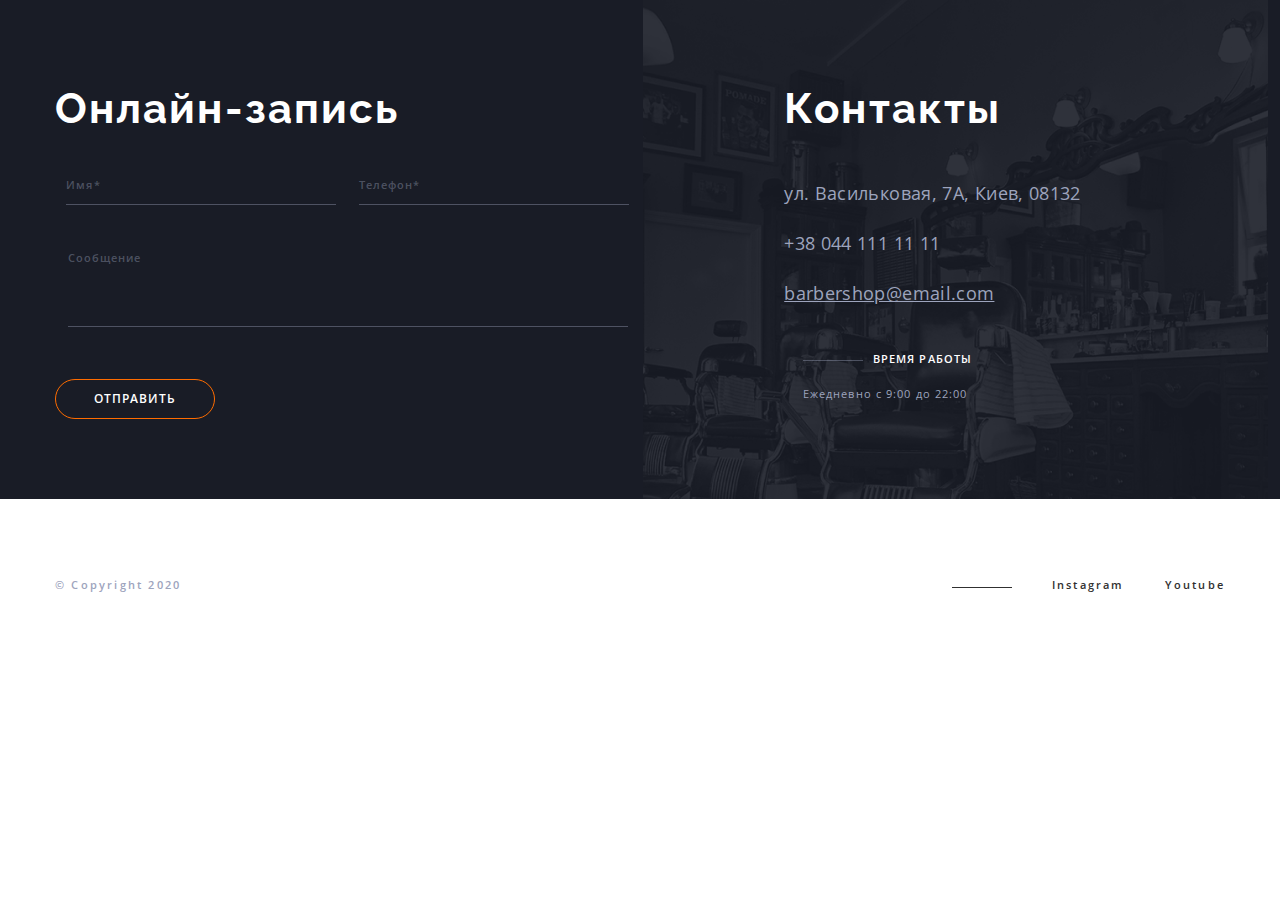
<file: index.html>
<!DOCTYPE html>
<html lang="ru">
  <head>
    <meta charset="UTF-8" />
    <meta name="viewport" content="width=device-width, initial-scale=1.0" />
    <title>Заголовок страницы</title>
    <link
      href="https://fonts.googleapis.com/css2?family=Open+Sans:wght@200;400;600;700&display=swap"
      rel="stylesheet"
    />
    <link
      href="https://fonts.googleapis.com/css2?family=Raleway:wght@200;300;400;500;600;700;900&display=swap"
      rel="stylesheet"
    />
    <link rel="stylesheet" href="./sass/main.css" />
  </head>
  <body>
    <section class="container section-sign section-contact__background">
      <div class="item">
        <b class="footer-title">Онлайн-запись</b>
        <form>
          <ul class="footer-form">
            <li class="footer-field">
              <label>
                <input type="text" class="footer-imput" />
                <span class="footer-label">Имя*</span>
              </label>
            </li>

            <li class="footer-field">
              <label>
                <input type="tel" class="footer-imput" />
                <span class="footer-label">Телефон*</span>
              </label>
            </li>

            <li class="footer-field footer-field__textarea">
              <label>
                <textarea
                  name="comment"
                  bcols="30"
                  brows="10"
                  class="footer-imput__textarea"
                ></textarea>
                <span class="footer-label__textaria">Сообщение</span>
              </label>
            </li>
          </ul>
          <a type="submit" class="primary-button">Отправить</a>
        </form>
      </div>

      <div class="section-contact item">
        <div class="footer-contact">
          <b class="footer-title">Контакты</b>
          <address class="footer_adress">
            <span class="footer_adress__label">ул. Васильковая, 7А, Киев, 08132</span>
            <span class="footer_adress__label">+38 044 111 11 11</span>
            <a href="mailto:barbershop@email.com" class="footer_adress__mail"
              >barbershop@email.com</a
            >
          </address>
        </div>

        <div class="footer-time">
          <b class="footer-title__adress">ВРЕМЯ РАБОТЫ</b>
          <p>Ежедневно с 9:00 до 22:00</p>
        </div>
      </div>
    </section>

    <footer class="container copyrigt">
      <p class="copyrigt-text">&#169; Copyright 2020</p>
      <ul class="copyrigt-list">
        <li class="copyrigt-item">Instagram</li>
        <li class="copyrigt-item">Youtube</li>
      </ul>
    </footer>
  </body>
</html>
</file>
<file: sass/main.css>
@charset "UTF-8";
/*
 * Главный файл стилей.
 * Все паршалы подключаются сюда.
 */
/*! normalize.css v8.0.1 | MIT License | github.com/necolas/normalize.css */
/* Document
   ========================================================================== */
/**
 * 1. Correct the line height in all browsers.
 * 2. Prevent adjustments of font size after orientation changes in iOS.
 */
html {
  line-height: 1.15;
  /* 1 */
  -webkit-text-size-adjust: 100%;
  /* 2 */
}

/* Sections
   ========================================================================== */
/**
 * Remove the margin in all browsers.
 */
body {
  margin: 0;
}

/**
 * Render the `main` element consistently in IE.
 */
main {
  display: block;
}

/**
 * Correct the font size and margin on `h1` elements within `section` and
 * `article` contexts in Chrome, Firefox, and Safari.
 */
h1 {
  font-size: 2em;
  margin: 0.67em 0;
}

/* Grouping content
   ========================================================================== */
/**
 * 1. Add the correct box sizing in Firefox.
 * 2. Show the overflow in Edge and IE.
 */
hr {
  -webkit-box-sizing: content-box;
          box-sizing: content-box;
  /* 1 */
  height: 0;
  /* 1 */
  overflow: visible;
  /* 2 */
}

/**
 * 1. Correct the inheritance and scaling of font size in all browsers.
 * 2. Correct the odd `em` font sizing in all browsers.
 */
pre {
  font-family: monospace, monospace;
  /* 1 */
  font-size: 1em;
  /* 2 */
}

/* Text-level semantics
   ========================================================================== */
/**
 * Remove the gray background on active links in IE 10.
 */
a {
  background-color: transparent;
}

/**
 * 1. Remove the bottom border in Chrome 57-
 * 2. Add the correct text decoration in Chrome, Edge, IE, Opera, and Safari.
 */
abbr[title] {
  border-bottom: none;
  /* 1 */
  text-decoration: underline;
  /* 2 */
  -webkit-text-decoration: underline dotted;
          text-decoration: underline dotted;
  /* 2 */
}

/**
 * Add the correct font weight in Chrome, Edge, and Safari.
 */
b,
strong {
  font-weight: bolder;
}

/**
 * 1. Correct the inheritance and scaling of font size in all browsers.
 * 2. Correct the odd `em` font sizing in all browsers.
 */
code,
kbd,
samp {
  font-family: monospace, monospace;
  /* 1 */
  font-size: 1em;
  /* 2 */
}

/**
 * Add the correct font size in all browsers.
 */
small {
  font-size: 80%;
}

/**
 * Prevent `sub` and `sup` elements from affecting the line height in
 * all browsers.
 */
sub,
sup {
  font-size: 75%;
  line-height: 0;
  position: relative;
  vertical-align: baseline;
}

sub {
  bottom: -0.25em;
}

sup {
  top: -0.5em;
}

/* Embedded content
   ========================================================================== */
/**
 * Remove the border on images inside links in IE 10.
 */
img {
  border-style: none;
}

/* Forms
   ========================================================================== */
/**
 * 1. Change the font styles in all browsers.
 * 2. Remove the margin in Firefox and Safari.
 */
button,
input,
optgroup,
select,
textarea {
  font-family: inherit;
  /* 1 */
  font-size: 100%;
  /* 1 */
  line-height: 1.15;
  /* 1 */
  margin: 0;
  /* 2 */
}

/**
 * Show the overflow in IE.
 * 1. Show the overflow in Edge.
 */
button,
input {
  /* 1 */
  overflow: visible;
}

/**
 * Remove the inheritance of text transform in Edge, Firefox, and IE.
 * 1. Remove the inheritance of text transform in Firefox.
 */
button,
select {
  /* 1 */
  text-transform: none;
}

/**
 * Correct the inability to style clickable types in iOS and Safari.
 */
button,
[type='button'],
[type='reset'],
[type='submit'] {
  -webkit-appearance: button;
}

/**
 * Remove the inner border and padding in Firefox.
 */
button::-moz-focus-inner,
[type='button']::-moz-focus-inner,
[type='reset']::-moz-focus-inner,
[type='submit']::-moz-focus-inner {
  border-style: none;
  padding: 0;
}

/**
 * Restore the focus styles unset by the previous rule.
 */
button:-moz-focusring,
[type='button']:-moz-focusring,
[type='reset']:-moz-focusring,
[type='submit']:-moz-focusring {
  outline: 1px dotted ButtonText;
}

/**
 * Correct the padding in Firefox.
 */
fieldset {
  padding: 0.35em 0.75em 0.625em;
}

/**
 * 1. Correct the text wrapping in Edge and IE.
 * 2. Correct the color inheritance from `fieldset` elements in IE.
 * 3. Remove the padding so developers are not caught out when they zero out
 *    `fieldset` elements in all browsers.
 */
legend {
  -webkit-box-sizing: border-box;
          box-sizing: border-box;
  /* 1 */
  color: inherit;
  /* 2 */
  display: table;
  /* 1 */
  max-width: 100%;
  /* 1 */
  padding: 0;
  /* 3 */
  white-space: normal;
  /* 1 */
}

/**
 * Add the correct vertical alignment in Chrome, Firefox, and Opera.
 */
progress {
  vertical-align: baseline;
}

/**
 * Remove the default vertical scrollbar in IE 10+.
 */
textarea {
  overflow: auto;
}

/**
 * 1. Add the correct box sizing in IE 10.
 * 2. Remove the padding in IE 10.
 */
[type='checkbox'],
[type='radio'] {
  -webkit-box-sizing: border-box;
          box-sizing: border-box;
  /* 1 */
  padding: 0;
  /* 2 */
}

/**
 * Correct the cursor style of increment and decrement buttons in Chrome.
 */
[type='number']::-webkit-inner-spin-button,
[type='number']::-webkit-outer-spin-button {
  height: auto;
}

/**
 * 1. Correct the odd appearance in Chrome and Safari.
 * 2. Correct the outline style in Safari.
 */
[type='search'] {
  -webkit-appearance: textfield;
  /* 1 */
  outline-offset: -2px;
  /* 2 */
}

/**
 * Remove the inner padding in Chrome and Safari on macOS.
 */
[type='search']::-webkit-search-decoration {
  -webkit-appearance: none;
}

/**
 * 1. Correct the inability to style clickable types in iOS and Safari.
 * 2. Change font properties to `inherit` in Safari.
 */
::-webkit-file-upload-button {
  -webkit-appearance: button;
  /* 1 */
  font: inherit;
  /* 2 */
}

/* Interactive
   ========================================================================== */
/*
 * Add the correct display in Edge, IE 10+, and Firefox.
 */
details {
  display: block;
}

/*
 * Add the correct display in all browsers.
 */
summary {
  display: list-item;
}

/* Misc
   ========================================================================== */
/**
 * Add the correct display in IE 10+.
 */
template {
  display: none;
}

/**
 * Add the correct display in IE 10.
 */
[hidden] {
  display: none;
}

html {
  -webkit-box-sizing: border-box;
          box-sizing: border-box;
}

*,
*::before,
*::after {
  -webkit-box-sizing: inherit;
          box-sizing: inherit;
}

body {
  margin: 0;
  font-family: Open Sans, sans-serif;
  letter-spacing: 0.02em;
  font-size: 18px;
  line-height: 1.6;
}

ul,
li {
  margin: 0;
  list-style: none;
  padding: 0;
}

h1,
h2,
h3 {
  margin: 0;
}

a {
  text-decoration: none;
}

textarea {
  resize: none;
}

p {
  margin: 0;
}

.container {
  padding-left: 31px;
  padding-right: 31px;
  margin: 0 auto 0 auto;
}

@media screen and (min-width: 480px) {
  .container {
    width: 480px;
  }
}

@media screen and (min-width: 768px) {
  .container {
    padding-left: 39px;
    padding-right: 39px;
    width: 768px;
  }
}

@media screen and (min-width: 1280px) {
  .container {
    padding-left: 55px;
    padding-right: 55px;
    width: 1280px;
  }
}

.primary-button {
  display: -webkit-inline-box;
  display: -ms-inline-flexbox;
  display: inline-flex;
  -webkit-box-align: center;
      -ms-flex-align: center;
          align-items: center;
  -webkit-box-pack: center;
      -ms-flex-pack: center;
          justify-content: center;
  width: 160px;
  height: 40px;
  margin-bottom: 80px;
  font-weight: 600;
  font-size: 12px;
  line-height: 16px;
  letter-spacing: 0.09em;
  text-transform: uppercase;
  color: #ffffff;
  border: 1px solid #ff6c00;
  border-radius: 25px;
}

.primary-button:hover, .primary-button:focus {
  background-color: #ff6c00;
}

.section-sign {
  padding-top: 84px;
  text-align: center;
  background-color: #191c26;
}

@media screen and (min-width: 768px) {
  .section-sign {
    text-align: left;
  }
}

@media screen and (min-width: 1280px) {
  .section-sign {
    display: -webkit-box;
    display: -ms-flexbox;
    display: flex;
    -ms-flex-wrap: nowrap;
        flex-wrap: nowrap;
    -webkit-box-align: start;
        -ms-flex-align: start;
            align-items: flex-start;
  }
}

@media screen and (min-width: 1280px) {
  .item {
    width: 644px;
  }
}

.footer-form {
  display: -webkit-box;
  display: -ms-flexbox;
  display: flex;
  -webkit-box-orient: horizontal;
  -webkit-box-direction: normal;
      -ms-flex-direction: row;
          flex-direction: row;
  -webkit-box-pack: justify;
      -ms-flex-pack: justify;
          justify-content: space-between;
  -ms-flex-wrap: wrap;
      flex-wrap: wrap;
  color: #9da4bd;
}

@media screen and (min-width: 768px) {
  .footer-form .footer-field {
    width: 330px;
  }
  .footer-form .footer-field__textarea {
    width: 100%;
  }
}

@media screen and (min-width: 1280px) {
  .footer-form {
    -ms-flex-pack: distribute;
        justify-content: space-around;
  }
  .footer-form .footer-field {
    width: 270px;
  }
  .footer-form .footer-field__textarea {
    width: 560px;
  }
}

.footer-title {
  display: inline-block;
  margin-bottom: 44px;
  font-family: Raleway, sans-serif;
  font-weight: 700;
  font-size: 42px;
  line-height: 1.2;
  letter-spacing: 0.05em;
  color: #ffffff;
}

.footer-field {
  width: 418px;
  position: relative;
  margin-bottom: 44px;
}

.footer-imput {
  width: 100%;
  padding-left: 60px;
  height: 24px;
  background-color: #191c26;
  color: #ffffff;
  border: none;
  border-bottom: rgba(157, 164, 189, 0.4) 1px solid;
}

.footer-imput:focus {
  outline: none;
  border-bottom-color: white;
}

.footer-imput:focus + .footer-label {
  color: white;
}

.footer-label {
  position: absolute;
  top: 0;
  left: 0;
  font-weight: 600;
  font-size: 11px;
  line-height: 1.3;
  letter-spacing: 0.1em;
  color: rgba(157, 164, 189, 0.4);
}

.footer-contact {
  font-size: 11px;
  line-height: 1.3;
  letter-spacing: 0.1em;
  color: #9da4bd;
}

.footer-imput__textarea {
  width: 100%;
  height: 76px;
  padding-left: 80px;
  background-color: #191c26;
  color: #ffffff;
  border: none;
  outline: none;
  border-bottom: rgba(157, 164, 189, 0.4) 1px solid;
}

.footer-imput__textarea:focus {
  border-bottom: #ffffff 1px solid;
}

.footer-imput__textarea:focus + .footer-label__textaria {
  color: white;
}

@media screen and (min-width: 1280px) {
  .footer-imput__textarea {
    width: 560px;
  }
}

.footer-label__textaria {
  position: absolute;
  left: 0;
  top: 0;
  font-weight: 600;
  font-size: 11px;
  line-height: 1.3;
  letter-spacing: 0.1em;
  color: rgba(157, 164, 189, 0.4);
}

.footer-field__textarea {
  width: 100%;
}

.section-contact {
  padding-top: 84px;
  padding-bottom: 84px;
  text-align: center;
}

@media screen and (min-width: 768px) {
  .section-contact {
    display: -webkit-box;
    display: -ms-flexbox;
    display: flex;
    -webkit-box-pack: justify;
        -ms-flex-pack: justify;
            justify-content: space-between;
    -webkit-box-align: center;
        -ms-flex-align: center;
            align-items: center;
    text-align: left;
  }
}

@media screen and (min-width: 768px) {
  .section-contact {
    padding: 0;
    -webkit-box-orient: horizontal;
    -webkit-box-direction: normal;
        -ms-flex-direction: row;
            flex-direction: row;
    padding-top: 100px;
    padding-bottom: 100px;
  }
}

@media screen and (min-width: 1280px) {
  .section-contact {
    -webkit-box-orient: vertical;
    -webkit-box-direction: normal;
        -ms-flex-direction: column;
            flex-direction: column;
    -webkit-box-align: center;
        -ms-flex-align: center;
            align-items: center;
    padding: 0;
  }
}

.section-contact__background {
  background-position: 0 557px;
  background-repeat: no-repeat;
  background-size: auto;
  background-image: url(../images/footermobile.png);
  background-color: #191c26;
}

@media screen and (min-width: 768px) {
  .section-contact__background {
    background-position: 0 521px;
    background-image: url(../images/footertablet.png);
  }
}

@media screen and (min-width: 1280px) {
  .section-contact__background {
    background-position: 643px 0;
    background-image: url(../images/footerpc.png);
  }
}

.footer_adress {
  display: -webkit-box;
  display: -ms-flexbox;
  display: flex;
  -webkit-box-orient: vertical;
  -webkit-box-direction: normal;
      -ms-flex-direction: column;
          flex-direction: column;
  font-family: Open Sans;
  font-style: normal;
  font-size: 18px;
  line-height: 30px;
  font-weight: normal;
  letter-spacing: 0.02em;
}

.footer_adress__mail {
  margin-bottom: 44px;
  text-align: left;
  text-decoration: underline;
  color: #9da4bd;
}

.footer_adress__label {
  text-align: left;
  margin-bottom: 20px;
}

.footer-time {
  text-align: left;
  font-size: 11px;
  line-height: 1.3;
  letter-spacing: 0.1em;
  color: #9da4bd;
}

@media screen and (min-width: 768px) {
  .footer-time {
    margin-right: 90px;
  }
}

.footer-title__adress {
  position: relative;
  margin-left: 70px;
}

.footer-title__adress::before {
  position: absolute;
  display: inline-block;
  content: '';
  width: 60px;
  height: 1px;
  background: rgba(157, 164, 189, 0.4);
  -webkit-transform: translate(-70px, 8px);
          transform: translate(-70px, 8px);
}

.footer-title__adress {
  display: inline-block;
  margin-bottom: 20px;
  font-family: Open Sans;
  font-weight: 600;
  font-size: 11px;
  line-height: 1.3;
  letter-spacing: 0.1em;
  color: #ffffff;
}

.copyrigt {
  display: -webkit-box;
  display: -ms-flexbox;
  display: flex;
  -webkit-box-pack: justify;
      -ms-flex-pack: justify;
          justify-content: space-between;
  margin-top: 44px;
  margin-bottom: 44px;
  font-weight: 600;
  font-size: 11px;
  line-height: 1.3;
  letter-spacing: 0.2em;
}

@media screen and (min-width: 768px) {
  .copyrigt {
    -webkit-box-align: baseline;
        -ms-flex-align: baseline;
            align-items: baseline;
  }
}

.copyrigt-list {
  position: relative;
  display: -webkit-box;
  display: -ms-flexbox;
  display: flex;
  color: #303030;
}

.copyrigt-list::before {
  position: absolute;
  display: inline-block;
  content: '';
  width: 60px;
  height: 1px;
  background: #303030;
  -webkit-transform: translate(-100px, 9px);
          transform: translate(-100px, 9px);
}

.copyrigt-item:not(:last-child) {
  margin-right: 40px;
}

.copyrigt-text {
  margin-top: 35px;
  color: #9da4bd;
}
/*# sourceMappingURL=main.css.map */
</file>
